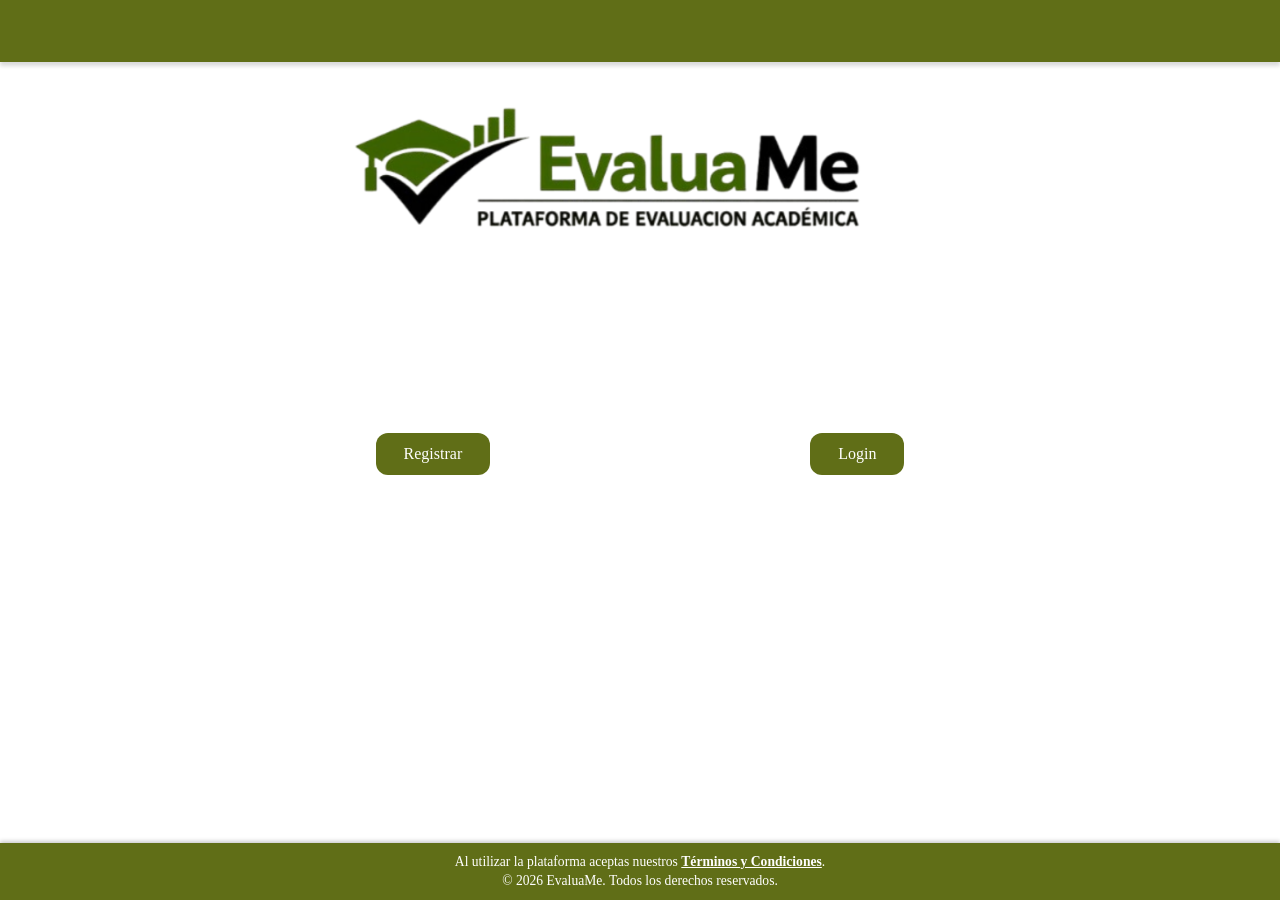
<file: index.html>
<!DOCTYPE html>
<html lang="es">
<head>
    <meta charset="UTF-8">
    <meta http-equiv="refresh" content="0; url=pages/index.html">
    <title>Cargando...</title>
</head>
<body>
    <p>Redirigiendo a <a href="pages/index.html">Evaluame</a>...</p>
</body>
</html>
</file>
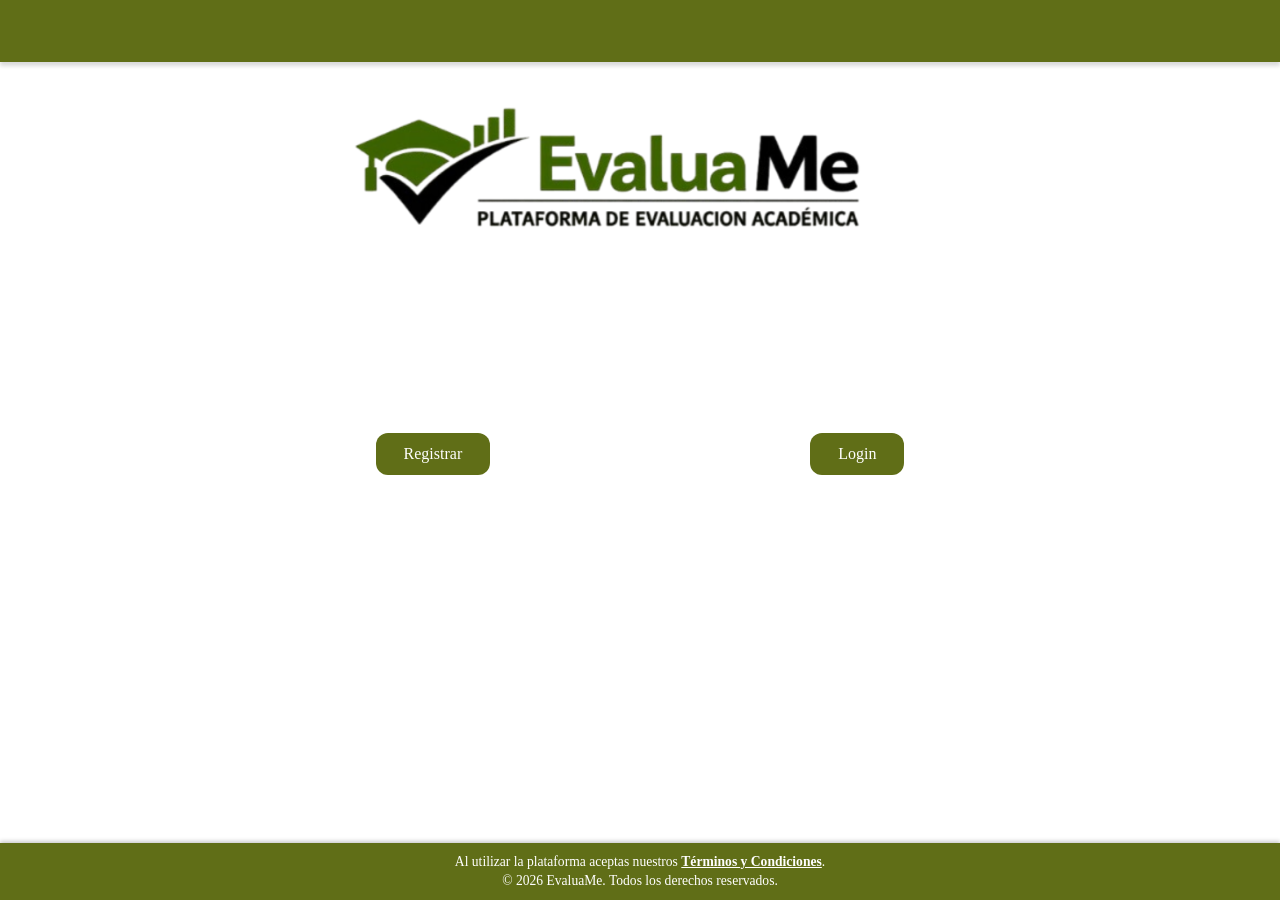
<file: pages/index.html>
<!DOCTYPE html>
<html lang="en">
<head>
    <meta charset="UTF-8">
    <meta name="viewport" content="width=device-width, initial-scale=1.0">
    <link rel="stylesheet" href="../styles/index.css">
    <link rel="icon" href="../images/logo_small.png" type="image/png">

    <title>EvaluaMe</title>
</head>
<body>
    <div class="barra-superior"></div>
    <header>
    <main class="inicio">
    <img src="../images/logoEvaluaMe.png" alt="Logo EvaluaMe" class="logo">
     <nav>
       
    <a href="./crear_cuenta.html">Registrar</a>
    <a href="./iniciar_sesion.html">Login</a>
    </nav> 
    </main>
    </header>
    <footer>
  <p>
    Al utilizar la plataforma aceptas nuestros 
    <a href="terminos.html" target="_blank">Términos y Condiciones</a>.
  </p>
  <p>© 2026 EvaluaMe. Todos los derechos reservados.</p>
</footer>

</body>
</html>
</file>
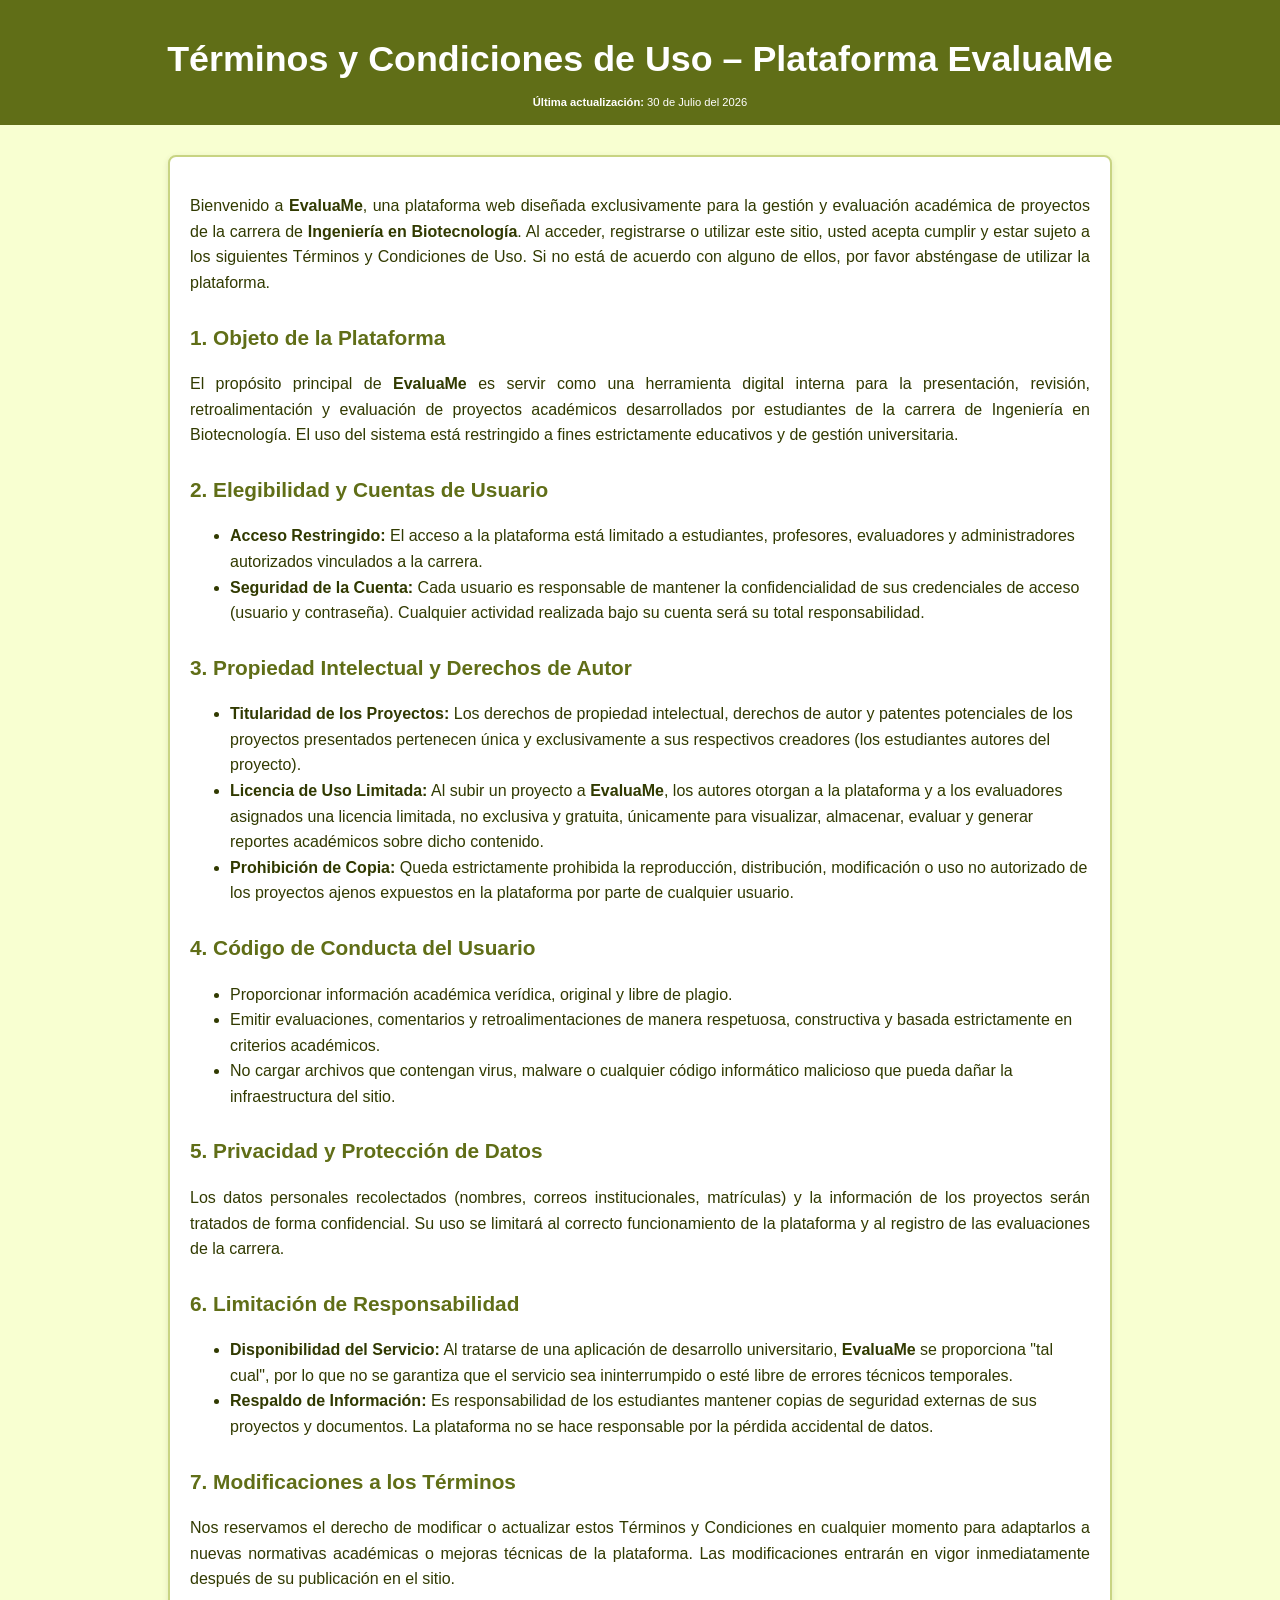
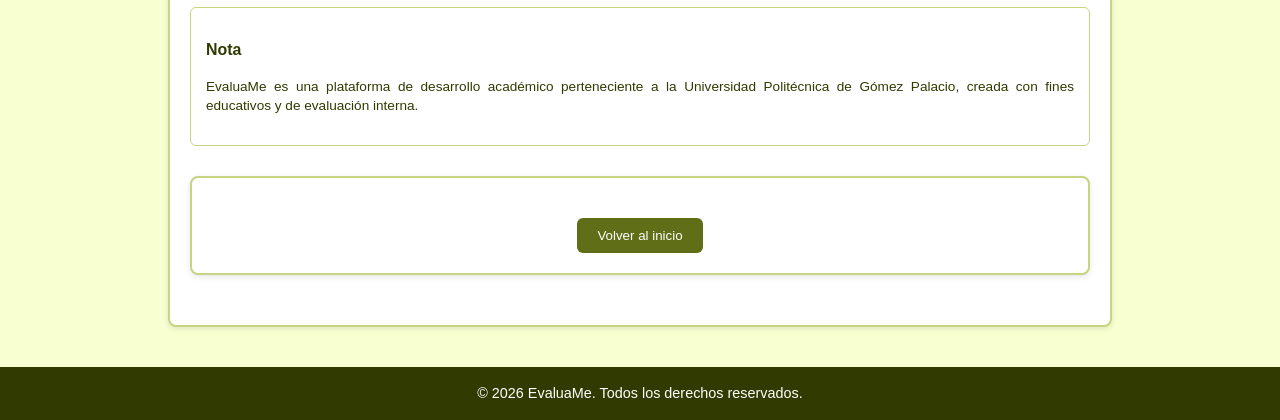
<file: pages/terminos.html>
<!DOCTYPE html>
<html lang="es">
<head>
  <meta charset="UTF-8">
  <title>Términos y Condiciones - EvaluaMe</title>
  <link rel="stylesheet" href="../styles/terminos1.css">
      <link rel="icon" href="../images/logo_small.png" type="image/png">
</head>
<body>
  
</div>

  <header>
    <h1>Términos y Condiciones de Uso – Plataforma EvaluaMe</h1>
    <p><strong>Última actualización:</strong> 30 de Julio del 2026</p>
  </header>

  <main>
    <section>
      <p>Bienvenido a <strong>EvaluaMe</strong>, una plataforma web diseñada exclusivamente para la gestión y evaluación académica de proyectos de la carrera de <strong>Ingeniería en Biotecnología</strong>. Al acceder, registrarse o utilizar este sitio, usted acepta cumplir y estar sujeto a los siguientes Términos y Condiciones de Uso. Si no está de acuerdo con alguno de ellos, por favor absténgase de utilizar la plataforma.</p>
    </section>

    <section>
      <h2>1. Objeto de la Plataforma</h2>
      <p>El propósito principal de <strong>EvaluaMe</strong> es servir como una herramienta digital interna para la presentación, revisión, retroalimentación y evaluación de proyectos académicos desarrollados por estudiantes de la carrera de Ingeniería en Biotecnología. El uso del sistema está restringido a fines estrictamente educativos y de gestión universitaria.</p>
    </section>

    <section>
      <h2>2. Elegibilidad y Cuentas de Usuario</h2>
      <ul>
        <li><strong>Acceso Restringido:</strong> El acceso a la plataforma está limitado a estudiantes, profesores, evaluadores y administradores autorizados vinculados a la carrera.</li>
        <li><strong>Seguridad de la Cuenta:</strong> Cada usuario es responsable de mantener la confidencialidad de sus credenciales de acceso (usuario y contraseña). Cualquier actividad realizada bajo su cuenta será su total responsabilidad.</li>
      </ul>
    </section>

    <section>
      <h2>3. Propiedad Intelectual y Derechos de Autor</h2>
      <ul>
        <li><strong>Titularidad de los Proyectos:</strong> Los derechos de propiedad intelectual, derechos de autor y patentes potenciales de los proyectos presentados pertenecen única y exclusivamente a sus respectivos creadores (los estudiantes autores del proyecto).</li>
        <li><strong>Licencia de Uso Limitada:</strong> Al subir un proyecto a <strong>EvaluaMe</strong>, los autores otorgan a la plataforma y a los evaluadores asignados una licencia limitada, no exclusiva y gratuita, únicamente para visualizar, almacenar, evaluar y generar reportes académicos sobre dicho contenido.</li>
        <li><strong>Prohibición de Copia:</strong> Queda estrictamente prohibida la reproducción, distribución, modificación o uso no autorizado de los proyectos ajenos expuestos en la plataforma por parte de cualquier usuario.</li>
      </ul>
    </section>

    <section>
      <h2>4. Código de Conducta del Usuario</h2>
      <ul>
        <li>Proporcionar información académica verídica, original y libre de plagio.</li>
        <li>Emitir evaluaciones, comentarios y retroalimentaciones de manera respetuosa, constructiva y basada estrictamente en criterios académicos.</li>
        <li>No cargar archivos que contengan virus, malware o cualquier código informático malicioso que pueda dañar la infraestructura del sitio.</li>
      </ul>
    </section>

    <section>
      <h2>5. Privacidad y Protección de Datos</h2>
      <p>Los datos personales recolectados (nombres, correos institucionales, matrículas) y la información de los proyectos serán tratados de forma confidencial. Su uso se limitará al correcto funcionamiento de la plataforma y al registro de las evaluaciones de la carrera.</p>
    </section>

    <section>
      <h2>6. Limitación de Responsabilidad</h2>
      <ul>
        <li><strong>Disponibilidad del Servicio:</strong> Al tratarse de una aplicación de desarrollo universitario, <strong>EvaluaMe</strong> se proporciona "tal cual", por lo que no se garantiza que el servicio sea ininterrumpido o esté libre de errores técnicos temporales.</li>
        <li><strong>Respaldo de Información:</strong> Es responsabilidad de los estudiantes mantener copias de seguridad externas de sus proyectos y documentos. La plataforma no se hace responsable por la pérdida accidental de datos.</li>
      </ul>
    </section>

    <section>
      <h2>7. Modificaciones a los Términos</h2>
      <p>Nos reservamos el derecho de modificar o actualizar estos Términos y Condiciones en cualquier momento para adaptarlos a nuevas normativas académicas o mejoras técnicas de la plataforma. Las modificaciones entrarán en vigor inmediatamente después de su publicación en el sitio.</p>
    </section>

    
    <div class="pequeno">
      <h3>Nota</h3>
      <p>EvaluaMe es una plataforma de desarrollo académico perteneciente a la Universidad Politécnica de Gómez Palacio, creada con fines educativos y de evaluación interna.</p>

    </div>
    <main>
  

  <div style="text-align:center; margin-top:20px;">
    <a href="index.html">
      <button>Volver al inicio</button>
    </a>
  </div>
</main>

  </main>

  <footer>
    © 2026 EvaluaMe. Todos los derechos reservados.
  </footer>
</body>
</html>
</file>
<file: styles/index.css>
:root {
    --botones: #606E17;
    --botoneshov: #313a01;
    --letras: #FFFFFF;
}
.inicio {
    display: flex;
    flex-direction: column;
    align-items: center;
    gap: 9rem;
}
.logo {
    width: 650px;
    height: auto;
}
header a {
    background-color: var(--botones);
    color: var(--letras);
    border-radius: 0.75rem;
    padding: 0.75rem 1.75rem;
    text-decoration: none;
    display: inline-block;
    text-align: center;
}
header a:hover {
    background: var(--botoneshov);
}
header nav {
    display: flex;
    gap: 20rem; 
}
body {
    margin: 0;
    flex-direction: column;
}
.barra-superior {
    width: 100%;
    height: 62px; 
    background-color: var(--botones);
    box-shadow: 0px 4px 4px rgba(0, 0, 0, 0.15); 
}
footer {
    background-color: var(--botones);
    color: var(--letras);
    text-align: center;
    padding: 8px 0;   
    position: fixed;
    bottom: 0;
    width: 100%;
    font-size: 0.85rem;
    box-shadow: 0 -2px 4px rgba(0, 0, 0, 0.2);
    z-index: 9999; 
}
footer p {
    margin: 3px 0;
}
footer a {
    color: var(--letras);
    font-weight: bold;
    text-decoration: underline;
    transition: color 0.3s ease;
}
footer a:hover {
    color: var(--botoneshov);
}
</file>
<file: styles/terminos1.css>
:root {
  --color-botones: #606E17;       
  --color-botones-hover: #313A01;  
  --color-letras: #FFFFFF;         
  --color-fondo: #F8FFD1;          
  --color-borde: #C8D483;          
}

body {
  font-family: "Poppins", Arial, sans-serif;
  line-height: 1.6;
  margin: 0;
  padding: 0;
  background-color: var(--color-fondo);
  color: var(--color-botones-hover);
}
header {
  background-color: var(--color-botones);
  color: var(--color-letras);
  padding: 12px 20px;
  text-align: center;
  font-size: 1.4em;
  font-weight: 600;
  line-height: 1.3;
}

header h1 {
  font-size: 1.6em;
  margin-bottom: 8px;
}

header p {
  font-size: 0.95em;
  margin: 0;
}
header p {
  font-size: 0.5em; 
  font-weight: 300;
  margin: 0;
  padding: 4px 0; 
}

main {
  max-width: 900px;
  margin: 30px auto;
  padding: 20px;
  background-color: #fff;
  border: 2px solid var(--color-borde);
  border-radius: 8px;
  box-shadow: 0 2px 6px rgba(0,0,0,0.1);
}

main h2 {
  color: var(--color-botones);
  margin-top: 25px;
  font-size: 1.3em;
}

main p {
  margin-bottom: 15px;
  text-align: justify;
}

button {
  background-color: var(--color-botones);
  color: var(--color-letras);
  border: none;
  padding: 10px 20px;
  border-radius: 6px;
  cursor: pointer;
  font-weight: 500;
  transition: background-color 0.3s ease;
}

button:hover {
  background-color: var(--color-botones-hover);
}


footer {
  background-color: var(--color-botones-hover);
  color: var(--color-letras);
  text-align: center;
  padding: 15px;
  margin-top: 40px;
  font-size: 0.9em;
}

div.pequeno, dialog.pequeno {
  font-size: 0.85em;
  line-height: 1.4;
  color: var(--color-botones-hover);
  padding: 15px;
  border: 1px solid var(--color-borde);
  border-radius: 6px;
  background-color: var(--letras);
}
</file>
